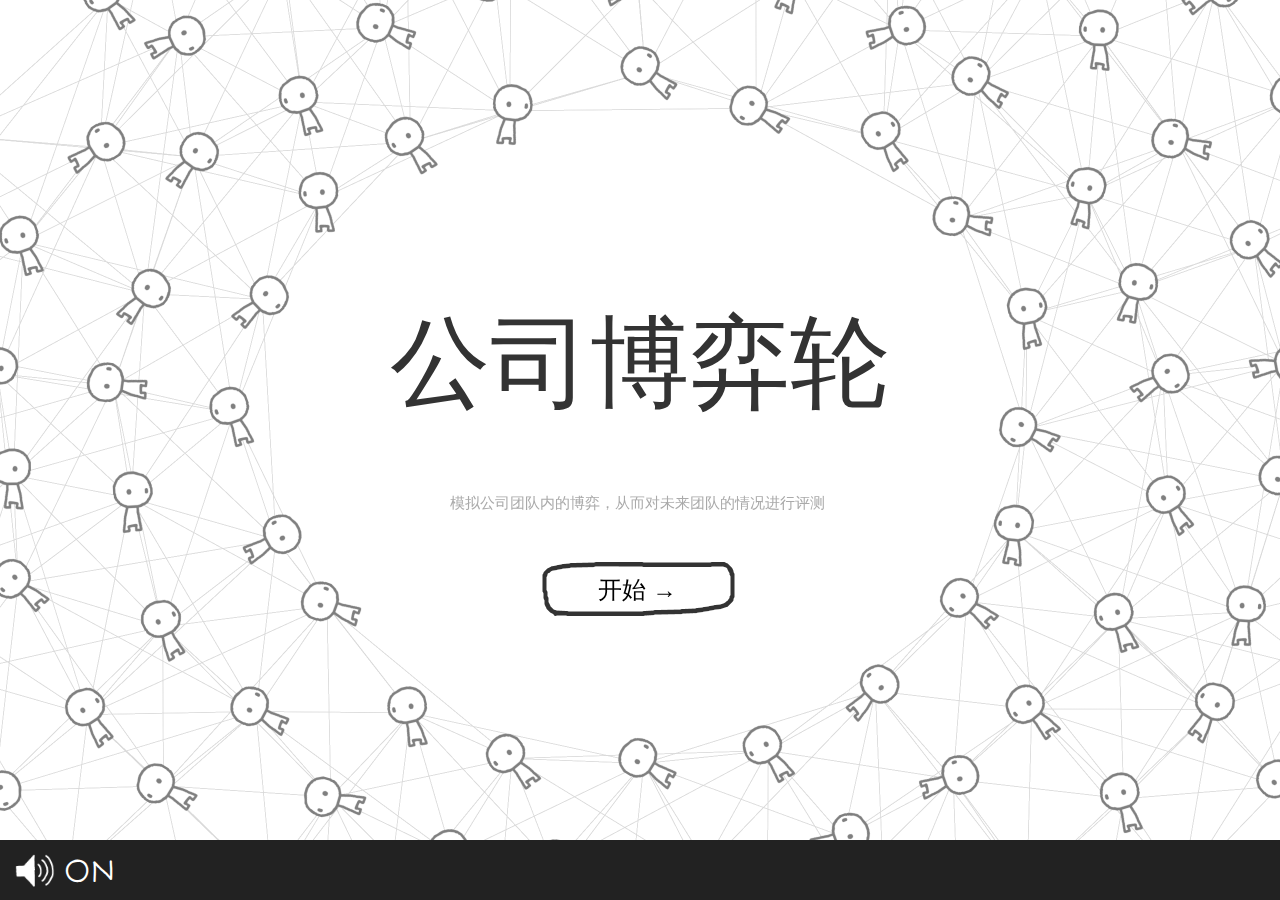
<file: index.html>
<!--

TRANSLATION GUIDE:
https://github.com/ncase/trust#how-to-translate-this-thang

Hello fan-translaters!
First off, thank you so much for taking the time to help out,
I super appreciate it. :3 Anyway, to make translation a bit easier
(or at least less painful) I've scattered comments about on
what things you should translate, plus any additional info

Translate the following files:

    index.html - The title & social sharing text (a few words)
    words.html - All the words for the interactive itself (~3,300 words)
    (optional) notes/index.html - The footnotes (~1,100 words)
    (optional) peeps/index.html - The full credits (a few words)

Many thanks again!

<3,
~ Nicky Case

-->
<!doctype>
<html>
<head>

	<!-- TO TRANSLATE: "title", "description" -->
	<title>公司博弈轮</title>
	<meta name="description" content="an interactive guide to the game theory of why &amp; how we trust each other"/>
    <meta content="text/html;charset=utf-8" http-equiv="Content-Type">
	<meta content="utf-8" http-equiv="encoding">
	<meta charset="utf-8">
	<link rel="icon" type="image/png" href="favicon.png">

	<!-- Styles -->
	<link rel="stylesheet" href="css/slides.css?v11">
	<link rel="stylesheet" href="css/balloon.css?v11">

</head>
<body>
	<div id="preloader">loading...</div> <!-- TRANSLATE THIS -->
	<div style="display:none" id="main">
		<div id="slideshow_container">
			<div id="slideshow"></div>
			<div id="scratcher"></div>
		</div>
	</div>
	<div style="display:none" id="footer">
		<div id="sound" sound="on" class="no-select">
			<div id="sound_icon"></div>
			<div id="sound_on">ON</div> <!-- TRANSLATE THIS -->
			<div id="sound_off">OFF</div> <!-- TRANSLATE THIS -->
		</div>
		<div id="select"></div>

		<!-- List of translations thus far! -->
		<div id="translations">

		</div>

	</div>
</body>
</html>

<!-- Libraries -->
<script src="js/lib/helpers.js?v11"></script>
<script src="js/lib/pegasus.js?v11"></script>
<script>var c_ = {};</script>
<script src="js/lib/minpubsub.src.js?v11"></script>
<script src="js/lib/q.js?v11"></script>
<script src="js/lib/pixi.min.js?v11"></script>
<script src="js/lib/howler.js?v11"></script>
<script>var createjs = window;</script>
<script src="js/lib/tweenjs-0.6.2.min.js?v11"></script>
<script>Ticker.framerate=60; Ticker.paused=true;</script>
<!-- <script src="js/lib/sharing.js?v11"></script> -->

<!-- Core Engine -->
<script src="js/core/Loader.js?v11"></script>
<script src="js/core/Slideshow.js?v11"></script>
<script src="js/core/SlideSelect.js?v11"></script>
<script src="js/core/Button.js?v11"></script>
<script src="js/core/TextBox.js?v11"></script>
<script src="js/core/Words.js?v11"></script>
<script src="js/core/IncDecNumber.js?v11"></script>
<script src="js/core/Slider.js?v11"></script>
<script src="js/core/Scratcher.js?v11"></script>
<script src="js/core/Background.js?v11"></script>
<script src="js/core/ImageBox.js?v11"></script>
<script src="js/core/PayoffsUI.js?v11"></script>

<!-- Simulations -->
<script src="js/sims/Splash.js?v11"></script>
<script src="js/sims/PD.js?v11"></script>
<script src="js/sims/Iterated.js?v11"></script>
<script src="js/sims/Tournament.js?v11"></script>
<script src="js/sims/SandboxUI.js?v11"></script>
<script src="js/sims/CompanyPD.js?v11"></script>
<script src="js/sims/CompanyTournament.js?v11"></script>
<script src="js/sims/CompanyUI.js?v11"></script>

<!-- Slides -->
<script src="js/slides/0_Slides_Intro.js?v11"></script>
<!-- <script src="js/slides/1_Slides_OneOff.js?v11"></script>
<script src="js/slides/2_Slides_Iterated.js?v11"></script>
<script src="js/slides/3_Slides_Tournament.js?v11"></script>
<script src="js/slides/4_Slides_Evolution.js?v11"></script>
<script src="js/slides/5_Slides_Distrust.js?v11"></script>
<script src="js/slides/6_Slides_Noise.js?v11"></script> -->
<!-- <script src="js/slides/7_Slides_Sandbox.js?v11"></script> -->
<script src="js/slides/8_Slides_Company.js?v11"></script>
<!-- <script src="js/slides/8_Slides_Conclusion.js?v11"></script>
<script src="js/slides/9_Slides_Credits.js?v11"></script> -->

<!-- Main Code -->
<script src="js/main.js?v11"></script>
</file>
<file: css/slides.css>
@font-face{
	font-family: 'FuturaHandwritten';
	font-style: normal;
	src: url('FuturaHandwritten.ttf') format('truetype');
}

html,body{
	width: 100%;
	height: 100%;
}

body{
	
	margin:0;
	overflow: hidden;

	background: #fff;

	font-family: 'FuturaHandwritten';
	color: #333;
	font-size: 20px;

}
#preloader{
	position: absolute;
    margin: auto;
    top: 0;
    left: 0;
    right: 0;
    bottom: 0;
    width: 200px;
    height: 50px;
    font-size: 30px;
    text-align: center;
}
#main{
	width: 100%;
	height: calc(100% - 60px);
	position: relative;
	overflow: hidden;
}
#footer{
	position: absolute;
	z-index: 1000;
	width: 100%;
	height: 60px;
	background: #222;
}
s{
	text-decoration: line-through;
}

#translations{
	margin: 10px auto;
    font-size: 10.5px;
    line-height: 19px;
    color: #fff;
    text-align: center;
    width: 960px;
    letter-spacing: -0.5px;
}
#translations a{
	color:#dd4040;
}
#translations a:hover{
	color:#ee5151;
}



/*************************/
/******* SOUND *******/
/*************************/
#sound{
	position: absolute;
	left:13px;
	top:5px;
	width: 100px;
	height: 50px;
	cursor: pointer;
}
#sound > div{
	position: absolute;
}
#sound #sound_icon{
	background: url(../assets/ui/sound.png);
	background-size: auto 100%;
	width: 40px;
	height: 40px;
	top: 5px;
	left:2px;
}
#sound #sound_on, #sound #sound_off{
	left: 52px;
    font-size: 30px;
    line-height: 55px;
}
#sound #sound_on{
	color:#fff;
}
#sound #sound_off{
	color:#595959;
}
#sound[sound=off] #sound_icon{
	background-position: -40px 0;
}
#sound[sound=on] #sound_on, #sound[sound=off] #sound_off{
	display: block;
}
#sound[sound=off] #sound_on, #sound[sound=on] #sound_off{
	display: none;
}

.sharing{
	position: absolute;
	width:120px;
	height:40px;
	top:10px;
	right:13px;
}
.sharing img{
	width: 40px;
	height: 40px;
}

/*************************/
/******* SLIDESHOW *******/
/*************************/

#slideshow_container{
	width:0; height:0;
	position:absolute;
	margin:auto; 
	top:0; left:0; right:0; bottom:0;
}
#slideshow{
	
	/*border: 1px solid rgba(0,0,0,0.2);*/
	width:1260px;
	height:540px;

	/* Center this thing */
	position: absolute;
	left:-480px;
	top:-270px;

}
.object{
	position: absolute;
	transition: left 0.5s ease-in-out, top 0.5s ease-in-out;
}
.fader{
	transition: opacity 0.5s ease-in-out !important;
}

/******** Text Box ********/

.textbox{}
.textbox > div{
	position: absolute;
}
/* fake bold */
.textbox b{
	font-weight: normal;
	text-shadow:1px 0 0 currentColor;
}


.label{
	position: absolute;
}

/********* Button ********/

.no-select{
	-webkit-user-select: none;
	-moz-user-select: none;
	-ms-user-select: none;
	user-select: none;
	cursor: default;
}
.button{
	z-index: 0;
	-webkit-user-select: none;
	-moz-user-select: none;
	-ms-user-select: none;
	user-select: none;

	transform-origin: 97.5px 27.5px;
	transition: transform 0.1s ease-out;

	text-align: center;
}
.button #background{
	position: absolute;
	background: url(../assets/ui/button.png);
	width:250px; height:125px;
	background-size: 100%;
	top:-35px; left:-30px;
	pointer-events:none;
	cursor: default;
}
.button #text{
	
	font-family: 'FuturaHandwritten';
	color: #000;
	font-size: 24px;

	width: 180px;
	height: 30px;
	text-align: center;

	position: absolute;
	top:14px; left:5px;

	cursor: default;

}
.button #hitbox{
	position: absolute;
	width:195px; height:55px;
	cursor: pointer;
}
.button[hover=yes]{
	z-index: 100;
	transform: scale(1.02, 1.02);
}
.button[hover=yes] #background{
	background-position: 0px -125px !important;
}
.button[deactivated=yes] #background{
	background-position: 0px -250px !important;
}
.button[deactivated=yes] #text{
	color: #CCCCCC;
}
.button[deactivated=yes] #hitbox{
	display: none;
}
.button[size=short]{
	transform-origin: 57.5px 27.5px;
}
.button[size=short] #background{
	background: url(../assets/ui/button_short.png);
	background-size: 100%;
	width:150px; left:-20px;
}
.button[size=short] #text{
	width:105px;
	/*font-size: 18px;
    top: 18px;*/
}
.button[size=short] #hitbox{
	width:115px;
}
.button[size=long]{
	transform-origin: 172.5px 27.5px;
}
.button[size=long] #background{
	background: url(../assets/ui/button_long.png);
	background-size: 100%;
	width:400px;
}
.button[size=long] #text{
	width:330px;
	top: 11px;
}
.button[size=long] #hitbox{
	width:345px;
}
.button:active{
    transform: scale(0.95, 0.95);
}


/*************************/
/****** SANDBOX UI *******/
/*************************/

#sandbox_tabs{
	position: absolute;
	left: 440px; top:-10px;
	background: url(../assets/ui/sandbox_tabs.png);
	width:500px; height:470px;
	background-size: auto 100%;

	-webkit-user-select: none;  /* Chrome all / Safari all */
	-moz-user-select: none;     /* Firefox all */
	-ms-user-select: none;      /* IE 10+ */
	user-select: none; 
	cursor: default;
}
#sandbox_tabs > div{
	position: absolute;
}
#sandbox_tabs .hitbox{
	cursor: pointer;
	font-size: 25px;
	top: 22px;
}
#sandbox_tabs .sandbox_page{
	width: 433px;
	height: 385px;
	left: 33px;
	top: 80px;
}
.incdec{
	width: 0; height: 0;
	position: absolute;
}
.incdec > div{
	position: absolute;
}
.incdec > .incdec_num{
	width:50px; height:50px;
	font-size: 25px;
	text-align: center;
    top: -16px;
    left: -25px;
    cursor: default;
}
.incdec > .incdec_control{
	left:-10px;
	width:20px; height:20px;
	background: url(../assets/ui/sandbox_incdec.png);
	background-size: auto 100%;
	cursor: pointer;
}
.incdec > .incdec_control[arrow=up]{ top:-35px; background-position:0px 0px; }
.incdec > .incdec_control[arrow=up]:hover{ background-position:-20px 0px; }
.incdec > .incdec_control[arrow=down]{ bottom:-35px; background-position:-40px 0px; }
.incdec > .incdec_control[arrow=down]:hover{ background-position:-60px 0px; }

.slider{
	position: absolute;
	height: 40px;
}
.slider > div{
	position: absolute;
}
.slider > .slider_bg{
	top:0;
	width:100%; height:30px;
	background: url(../assets/ui/slider_bg.png);
	background-size: auto 100%;
}
.slider > .slider_knob{
	top:0;
	width:30px; height:30px;
	background: url(../assets/ui/slider_knob.png);
	background-size: 100% 100%;
	cursor: -webkit-grab;
	cursor: -moz-grab;
	cursor: grab;
}
.slider > .slider_knob:active{
	cursor: -webkit-grabbing;
	cursor: -moz-grabbing;
	cursor: grabbing;
}

.sandbox_pop{
	position: absolute;
}
.sandbox_pop>div{
	position: absolute;
}
.sandbox_pop_icon{
	width: 40px;
	height: 40px;
	background: url(../assets/ui/sandbox_hats.png);
	background-size: auto 100%;
}
.sandbox_pop_label{
	font-size: 18px;
    width: 150px;
    top: 8px;
    left: 50px;
}

/*************************/
/******* SCRATCHER *******/
/*************************/

.scratcher{
	position: absolute;
	top:0; left:0;
	width: 100%; height: 100%;
	background: url(../assets/ui/scratch.png);
	background-size: 200% 2000%;
	display: none;

	z-index: 200;
}

/*************************/
/******* SCOREBOARD *******/
/*************************/

#scoreboard{
	position: absolute;
	width:200px; height:100px;
	background: url(../assets/iterated/iterated_scoreboard.png);
	background-size: 100% 100%;
}
#scoreboard > div{
	position: absolute;
	width: 60px; height: 60px;
	text-align: center;
	font-size: 50px;
	color: #666666;
}
#scoreboard > div:nth-child(1){
	left: 20px;
    top: 21px;
}
#scoreboard > div:nth-child(2){
	right: 15px;
    top: 21px;
}

/*************************/
/******* CHARACTERS *******/
/*************************/

.character{
	position: absolute;
	height: 114px;
}
.character #peep{
	background: url(../assets/tournament/peep_characters.png);
	background-size: auto 100%;
	width: 105px;
	height: 114px;
	top: -5px;
    left: -10px;
}
.character #desc{
	width: calc(100% - 100px);
	font-size: 18px;
	height: 114px;
	right: 0;
	line-height: 1.2em;
}
.character #peep[char=tft]{    background-position: 0 0; }
.character #peep[char=all_d]{  background-position: -105px 0; }
.character #peep[char=all_c]{  background-position: -210px 0; }
.character #peep[char=grudge]{ background-position: -315px 0; }
.character #peep[char=prober]{ background-position: -420px 0; }
.character #peep[char=tf2t]{   background-position: -525px 0; }
.character #peep[char=pavlov]{ background-position: -630px 0; }
.character #peep[char=random]{ background-position: -735px 0; }

.tft{ color:#4089DD; }
.all_d{ color:#52537F; }
.all_c{ color:#FF75FF; }
.grudge{ color:#efc701; }
.prober{ color:#f6b24c; }
.tf2t{ color:#88A8CE; }
.pavlov{ color:#86C448; }
.random{ color:#FF5E5E; }

.icon{
	width:25px; height:25px;
	background: url(../assets/ui/sandbox_hats.png);
	background-size: auto 100%;
	display: inline-block;
	position: relative;
    top: 1px;
}
.icon_label{
	display: inline-block;
	font-size: 20px;
	position: relative;
    top: -3px;
}
.tft .icon{ 		background-position: 0 0; }
.all_d .icon{ 	background-position: -25px 0; }
.all_c .icon{ 	background-position: -50px 0; }
.grudge .icon{ 	background-position: -75px 0; }
.prober .icon{ 	background-position: -100px 0; }
.tf2t .icon{ 	background-position: -125px 0; }
.pavlov .icon{ 	background-position: -150px 0; }
.random .icon{ 	background-position: -175px 0; }

/*************************/
/******* MISC STUFF *******/
/*************************/

.score_small{
	width:40px; height:40px;
	background: url(../assets/tournament/score_small.png);
	background-size: auto 100%;
	display: inline-block;
}
.score_small[payoff=R]{ background-position: 0 0; }
.score_small[payoff=T]{ background-position: -40px 0; }
.score_small[payoff=S]{ background-position: -80px 0; }
.score_small[payoff=P]{ background-position: -120px 0; }

/*************************/
/***** SLIDE SELECT ******/
/*************************/

#select{
	width:100%;
	text-align: center;
    padding-top: 15px;
}
#select .dot{
	width: 30px;
	height: 30px;
	border-radius: 40px;
	border: 1px solid #fff;
	display: inline-block;
	margin: 0 5px;
	cursor: pointer;
}
#select .dot[selected]{
	background: #fff;
}

/*************************/
/***** CREDITS ******/
/*************************/

.credits{
	color: #888;
}
.credits .big{
	font-size:40px;
	line-height: 42px;
	color:#fff;
}
.credits .divider{
	display: block;
	height: 40px;
}
.credits a{
	color:#dd4040;
}
.credits a:hover{
	color:#ee5151;
}
</file>
<file: css/balloon.css>
button[data-balloon] {
  overflow: visible;
}
[data-balloon] {
  position: relative;
}
[data-balloon]:before,
[data-balloon]:after {
  -ms-filter: "progid:DXImageTransform.Microsoft.Alpha(Opacity=0)";
  filter: alpha(opacity=0);
  -khtml-opacity: 0;
  -moz-opacity: 0;
  opacity: 0;
  pointer-events: none;
  -webkit-transition: all 0.1s ease-out 0.1s;
  transition: all 0.1s ease-out 0.1s;
  bottom: 100%;
  left: 50%;
  position: absolute;
  z-index: 10;
  -webkit-transform: translate(-50%, 10px);
  -ms-transform: translate(-50%, 10px);
  transform: translate(-50%, 10px);
  -webkit-transform-origin: top;
  -ms-transform-origin: top;
  transform-origin: top;
}
[data-balloon]:after {
  background: rgba(17, 17, 17, 0.9);
  border-radius: 4px;
  color: #fff;
  content: attr(data-balloon);
  font-size: 18px;
  padding: .5em 1em;
  white-space: nowrap;
  /*margin-bottom: 11px;*/
  margin-bottom: 26px;
}
[data-balloon]:before {
  background: url('data:image/svg+xml;charset=utf-8,%3Csvg%20xmlns%3D%22http%3A//www.w3.org/2000/svg%22%20width%3D%2236px%22%20height%3D%2212px%22%3E%3Cpath%20fill%3D%22rgba%2817,%2017,%2017,%200.9%29%22%20transform%3D%22rotate%280%29%22%20d%3D%22M2.658,0.000%20C-13.615,0.000%2050.938,0.000%2034.662,0.000%20C28.662,0.000%2023.035,12.002%2018.660,12.002%20C14.285,12.002%208.594,0.000%202.658,0.000%20Z%22/%3E%3C/svg%3E') no-repeat;
  background-size: 100% auto;
  height: 6px;
  width: 18px;
  content: "";
  /*margin-bottom: 5px;*/
  margin-bottom: 20px;
}
[data-balloon]:hover:before,
[data-balloon][data-balloon-visible]:before,
[data-balloon]:hover:after,
[data-balloon][data-balloon-visible]:after {
  -ms-filter: "progid:DXImageTransform.Microsoft.Alpha(Opacity=100)";
  filter: alpha(opacity=100);
  -khtml-opacity: 1;
  -moz-opacity: 1;
  opacity: 1;
  pointer-events: auto;
  -webkit-transform: translate(-50%, 0);
  -ms-transform: translate(-50%, 0);
  transform: translate(-50%, 0);
}
[data-balloon].font-awesome:after {
  font-family: FontAwesome;
}
[data-balloon][data-balloon-break]:after {
  white-space: pre;
}
[data-balloon-pos="down"]:before,
[data-balloon-pos="down"]:after {
  bottom: auto;
  left: 50%;
  top: 100%;
  -webkit-transform: translate(-50%, -10px);
  -ms-transform: translate(-50%, -10px);
  transform: translate(-50%, -10px);
}
[data-balloon-pos="down"]:after {
  margin-top: 11px;
}
[data-balloon-pos="down"]:before {
  background: url('data:image/svg+xml;charset=utf-8,%3Csvg%20xmlns%3D%22http%3A//www.w3.org/2000/svg%22%20width%3D%2236px%22%20height%3D%2212px%22%3E%3Cpath%20fill%3D%22rgba%2817,%2017,%2017,%200.9%29%22%20transform%3D%22rotate%28180%2018%206%29%22%20d%3D%22M2.658,0.000%20C-13.615,0.000%2050.938,0.000%2034.662,0.000%20C28.662,0.000%2023.035,12.002%2018.660,12.002%20C14.285,12.002%208.594,0.000%202.658,0.000%20Z%22/%3E%3C/svg%3E') no-repeat;
  background-size: 100% auto;
  height: 6px;
  width: 18px;
  margin-top: 5px;
  margin-bottom: 0;
}
[data-balloon-pos="down"]:hover:before,
[data-balloon-pos="down"][data-balloon-visible]:before,
[data-balloon-pos="down"]:hover:after,
[data-balloon-pos="down"][data-balloon-visible]:after {
  -webkit-transform: translate(-50%, 0);
  -ms-transform: translate(-50%, 0);
  transform: translate(-50%, 0);
}
[data-balloon-pos="left"]:before,
[data-balloon-pos="left"]:after {
  bottom: auto;
  left: auto;
  right: 100%;
  top: 50%;
  -webkit-transform: translate(10px, -50%);
  -ms-transform: translate(10px, -50%);
  transform: translate(10px, -50%);
}
[data-balloon-pos="left"]:after {
  margin-right: 11px;
}
[data-balloon-pos="left"]:before {
  background: url('data:image/svg+xml;charset=utf-8,%3Csvg%20xmlns%3D%22http%3A//www.w3.org/2000/svg%22%20width%3D%2212px%22%20height%3D%2236px%22%3E%3Cpath%20fill%3D%22rgba%2817,%2017,%2017,%200.9%29%22%20transform%3D%22rotate%28-90%2018%2018%29%22%20d%3D%22M2.658,0.000%20C-13.615,0.000%2050.938,0.000%2034.662,0.000%20C28.662,0.000%2023.035,12.002%2018.660,12.002%20C14.285,12.002%208.594,0.000%202.658,0.000%20Z%22/%3E%3C/svg%3E') no-repeat;
  background-size: 100% auto;
  height: 18px;
  width: 6px;
  margin-right: 5px;
  margin-bottom: 0;
}
[data-balloon-pos="left"]:hover:before,
[data-balloon-pos="left"][data-balloon-visible]:before,
[data-balloon-pos="left"]:hover:after,
[data-balloon-pos="left"][data-balloon-visible]:after {
  -webkit-transform: translate(0, -50%);
  -ms-transform: translate(0, -50%);
  transform: translate(0, -50%);
}
[data-balloon-pos="right"]:before,
[data-balloon-pos="right"]:after {
  bottom: auto;
  left: 100%;
  top: 50%;
  -webkit-transform: translate(-10px, -50%);
  -ms-transform: translate(-10px, -50%);
  transform: translate(-10px, -50%);
}
[data-balloon-pos="right"]:after {
  margin-left: 11px;
}
[data-balloon-pos="right"]:before {
  background: url('data:image/svg+xml;charset=utf-8,%3Csvg%20xmlns%3D%22http%3A//www.w3.org/2000/svg%22%20width%3D%2212px%22%20height%3D%2236px%22%3E%3Cpath%20fill%3D%22rgba%2817,%2017,%2017,%200.9%29%22%20transform%3D%22rotate%2890%206%206%29%22%20d%3D%22M2.658,0.000%20C-13.615,0.000%2050.938,0.000%2034.662,0.000%20C28.662,0.000%2023.035,12.002%2018.660,12.002%20C14.285,12.002%208.594,0.000%202.658,0.000%20Z%22/%3E%3C/svg%3E') no-repeat;
  background-size: 100% auto;
  height: 18px;
  width: 6px;
  margin-bottom: 0;
  margin-left: 5px;
}
[data-balloon-pos="right"]:hover:before,
[data-balloon-pos="right"][data-balloon-visible]:before,
[data-balloon-pos="right"]:hover:after,
[data-balloon-pos="right"][data-balloon-visible]:after {
  -webkit-transform: translate(0, -50%);
  -ms-transform: translate(0, -50%);
  transform: translate(0, -50%);
}
[data-balloon-length]:after {
  white-space: normal;
}
[data-balloon-length="small"]:after {
  width: 80px;
}
[data-balloon-length="medium"]:after {
  width: 150px;
}
[data-balloon-length="large"]:after {
  width: 260px;
}
[data-balloon-length="xlarge"]:after {
  width: 90vw;
}
@media screen and (min-width: 768px) {
  [data-balloon-length="xlarge"]:after {
    width: 380px;
  }
}
[data-balloon-length="fit"]:after {
  width: 100%;
}
</file>
